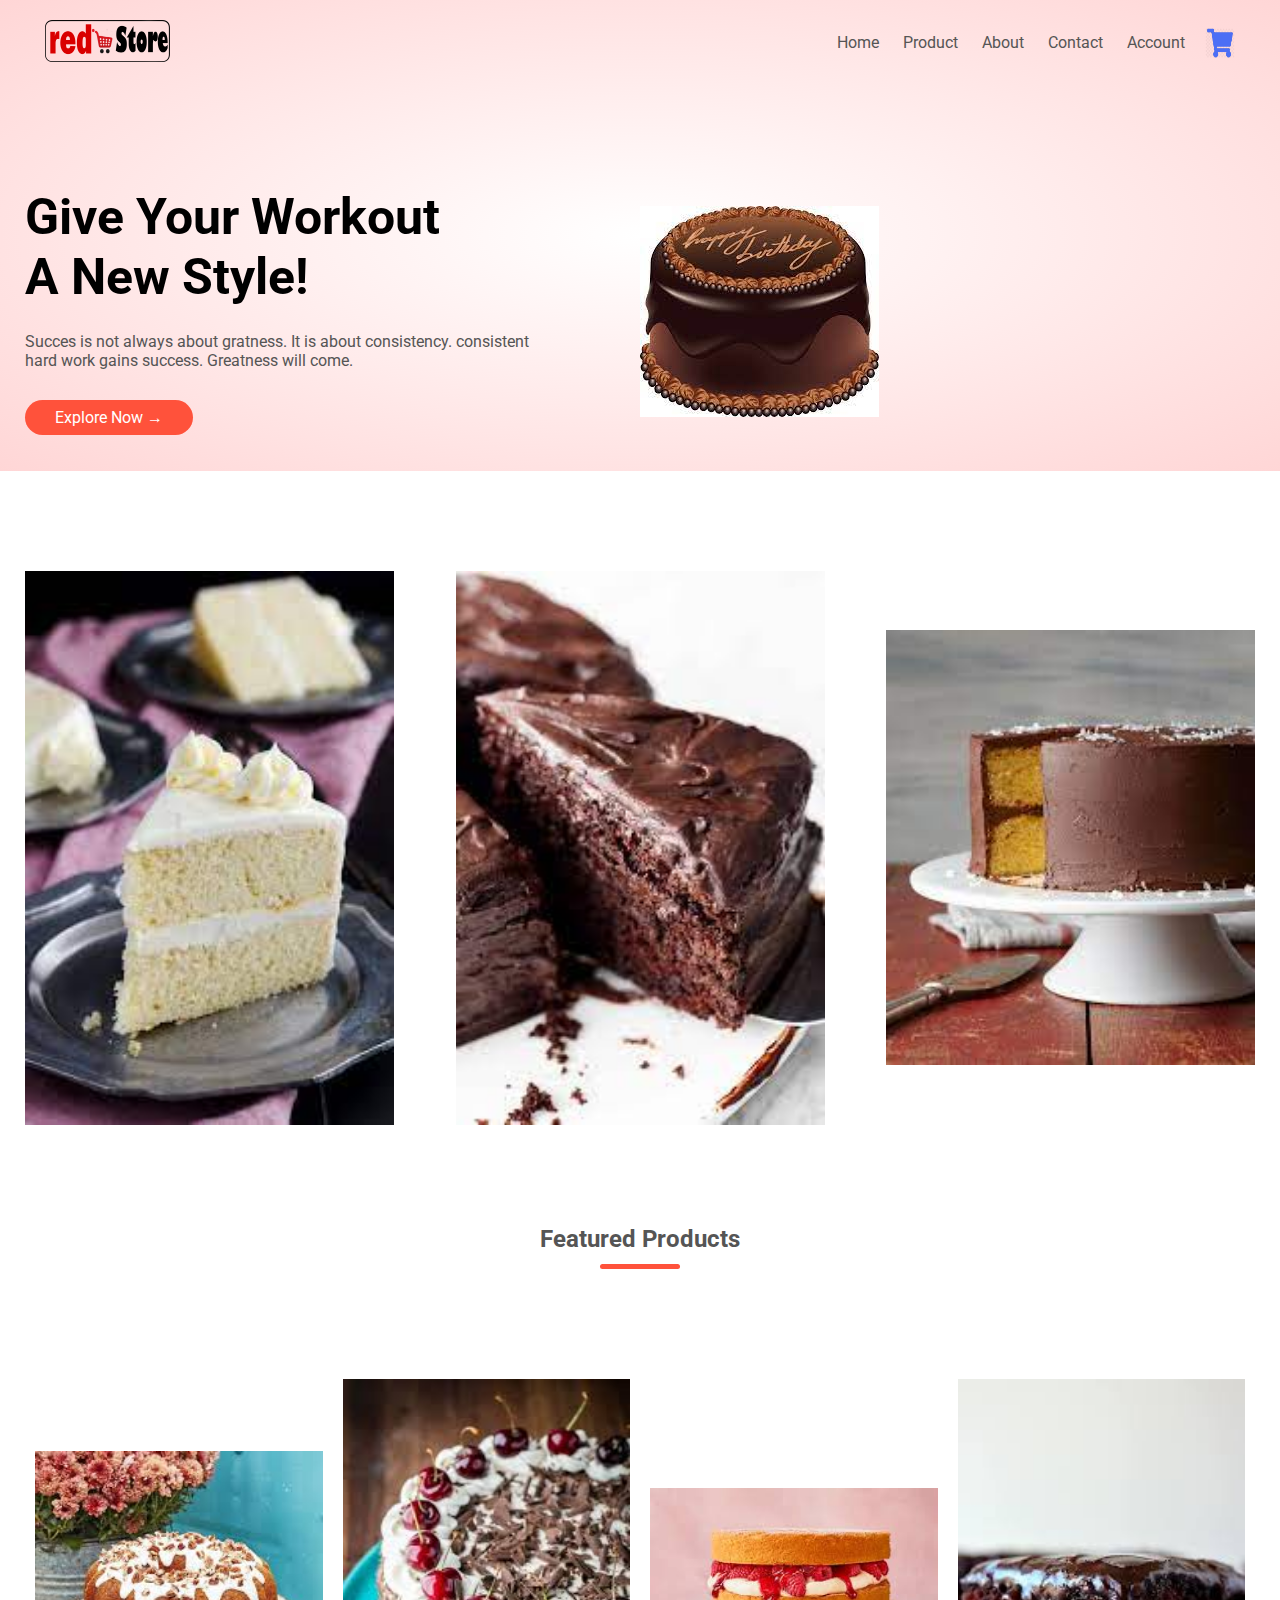
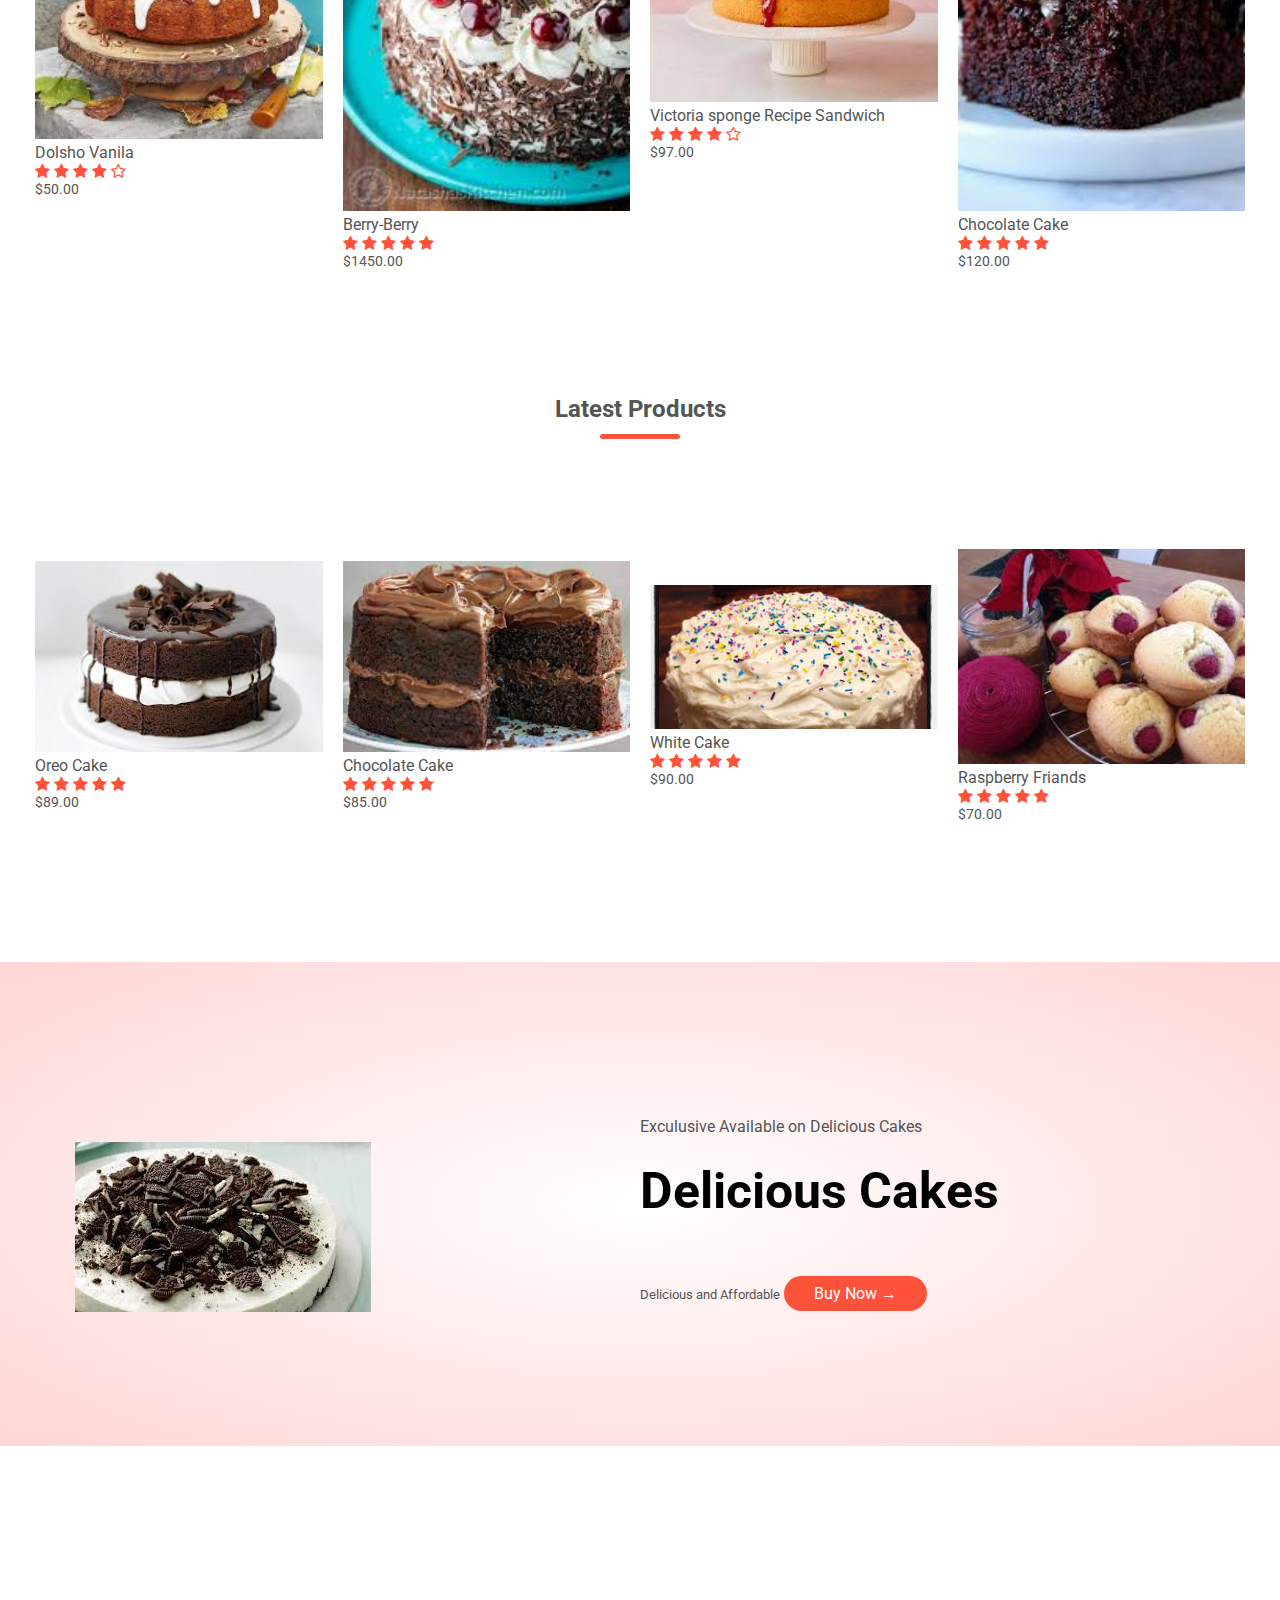
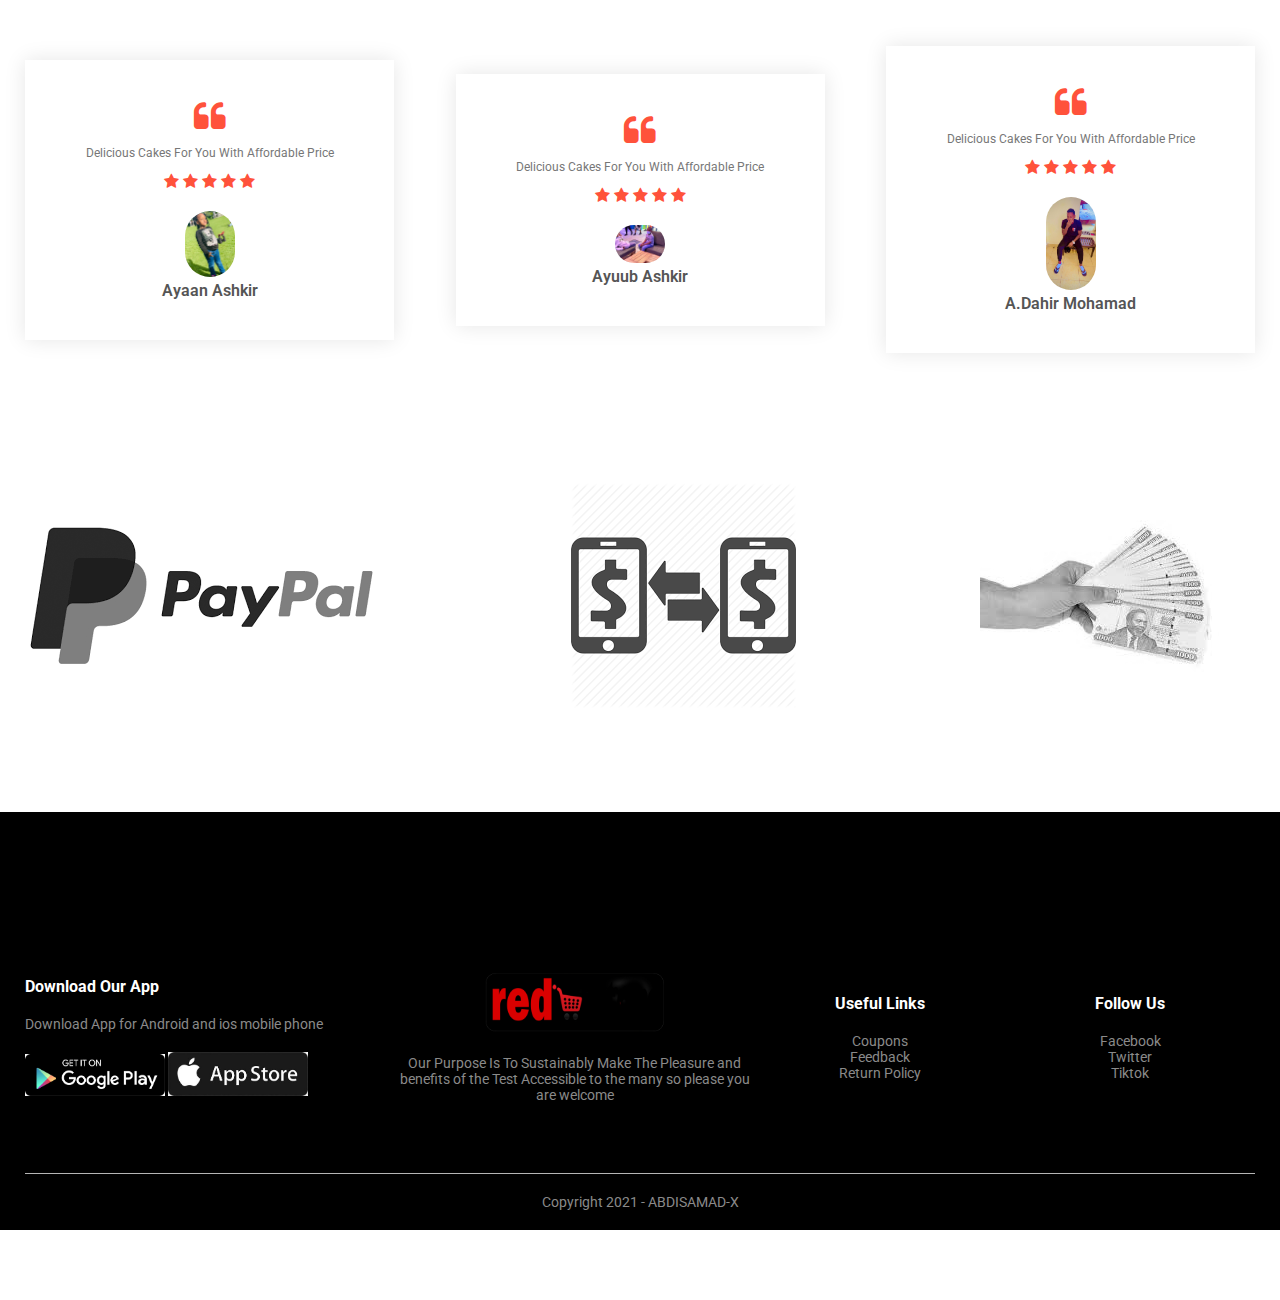
<file: index.html>
<!DOCTYPE html>
<html lang="en">

<head>
    <meta charset="UTF-8">
    <meta name="viewport" content="width=device-width, initial-scale=1.0">
    <meta http-equiv="X-UA-Compatible" content="IE=edge">
    <meta name="viewport" content="width=device-width, initial-scale=1.0">
    <title>White Store</title>
    <link rel="stylesheet" href="style.css">
    <link rel="preconnect" href="https://fonts.gstatic.com">
    <link
        href="https://fonts.googleapis.com/css2?family=Roboto:wght@100;300;400&family=Zilla+Slab+Highlight&display=swap"
        rel="stylesheet">
    <link rel="stylesheet" href="https://stackpath.bootstrapcdn.com/font-awesome/4.7.0/css/font-awesome.min.css">

</head>

<body>
    <div class="header">
        <div class="container">
            <div class="navbar">
                <div class="logo">
                    <a href="index.html"><img src="images/logo.png" width="125px"></a>
                </div>
                <nav>
                    <ul id="MenuItems">
                        <li><a href="index.html">Home</a></li>
                        <li><a href="product.html">Product</a></li>
                        <li><a href="#">About</a></li>
                        <li><a href="#">Contact</a></li>
                        <li><a href="account.html">Account</a></li>
                    </ul>
                </nav>
                <img src="images/cart.png" width="30px" height="30px">
                <img src="images/menu.png" class="menu-icon" onclick="menutoggle()">
            </div>
            <div class="row">
                <div class="col-2">
                    <h1>Give Your Workout <br> A New Style!</h1>
                    <p>Succes is not always about gratness. It is about consistency. consistent<br> hard work gains
                        success.
                        Greatness will come.</p>
                    <a href="" class="btn">Explore Now &#8594;</a>
                </div>
                <div class="col-2">
                    <img src="./images/2cake png.jpg">
                </div>
            </div>
        </div>
    </div>
    <!------featured categories------->
    <div class=" categories">
        <div class="small-container">
            <div class="row">
                <div class="col-3">
                    <img src="images/same1.jpg">
                </div>
                <div class="col-3">
                    <img src="images/same2.jpg">
                </div>
                <div class="col-3">
                    <img src="images/same3.jpg">
                </div>
            </div>
        </div>

        <!------featured products------->
        <div class="small-container">
            <h2 class="title">Featured Products</h2>
            <div class="row">
                <div class="col-4">
                    <a href="products.detail.html"><img src="images/again1.jpg"></a>
                    <a href="products.detail.html">
                        <h4>Dolsho Vanila</h4>
                    </a>
                    <div class="rating">
                        <i class="fa fa-star"></i>
                        <i class="fa fa-star"></i>
                        <i class="fa fa-star"></i>
                        <i class="fa fa-star"></i>
                        <i class="fa fa-star-o"></i>
                    </div>
                    <p>$50.00</p>
                </div>
                <div class="col-4">
                    <img src="images/again2.jpg">
                    <h4>Berry-Berry</h4>
                    <div class="rating">
                        <i class="fa fa-star"></i>
                        <i class="fa fa-star"></i>
                        <i class="fa fa-star"></i>
                        <i class="fa fa-star"></i>
                        <i class="fa fa-star"></i>
                    </div>
                    <p>$1450.00</p>
                </div>
                <div class="col-4">
                    <img src="images/again3.jpg">
                    <h4>Victoria sponge Recipe Sandwich</h4>
                    <div class="rating">
                        <i class="fa fa-star"></i>
                        <i class="fa fa-star"></i>
                        <i class="fa fa-star"></i>
                        <i class="fa fa-star"></i>
                        <i class="fa fa-star-o"></i>
                    </div>
                    <p>$97.00</p>
                </div>
                <div class="col-4">
                    <img src="images/again4.jpg">
                    <h4>Chocolate Cake</h4>
                    <div class="rating">
                        <i class="fa fa-star"></i>
                        <i class="fa fa-star"></i>
                        <i class="fa fa-star"></i>
                        <i class="fa fa-star"></i>
                        <i class="fa fa-star"></i>
                    </div>
                    <p>$120.00</p>
                </div>
            </div>
            <h2 class="title">Latest Products</h2>
            <div class="row">
                <div class="col-4">
                    <img src="images/k1.jpg">
                    <h4>Oreo Cake</h4>
                    <div class="rating">
                        <i class="fa fa-star"></i>
                        <i class="fa fa-star"></i>
                        <i class="fa fa-star"></i>
                        <i class="fa fa-star"></i>
                        <i class="fa fa-star"></i>
                    </div>
                    <p>$89.00</p>
                </div>
                <div class="col-4">
                    <img src="images/k2.jpg">
                    <h4>Chocolate Cake</h4>
                    <div class="rating">
                        <i class="fa fa-star"></i>
                        <i class="fa fa-star"></i>
                        <i class="fa fa-star"></i>
                        <i class="fa fa-star"></i>
                        <i class="fa fa-star"></i>
                    </div>
                    <p>$85.00</p>
                </div>
                <div class="col-4">
                    <img src="images/k4.jpg">
                    <h4>White Cake</h4>
                    <div class="rating">
                        <i class="fa fa-star"></i>
                        <i class="fa fa-star"></i>
                        <i class="fa fa-star"></i>
                        <i class="fa fa-star"></i>
                        <i class="fa fa-star"></i>
                    </div>
                    <p>$90.00</p>
                </div>
                <div class="col-4">
                    <img src="images/k3.jpg">
                    <h4>Raspberry Friands</h4>
                    <div class="rating">
                        <i class="fa fa-star"></i>
                        <i class="fa fa-star"></i>
                        <i class="fa fa-star"></i>
                        <i class="fa fa-star"></i>
                        <i class="fa fa-star"></i>
                    </div>
                    <p>$70.00</p>
                </div>
            </div>
        </div>
        <!----------- offer ---------->
        <div class="offer">
            <div class="small-container">
                <div class="row">
                    <div class="col-2">
                        <img src="images/offer1.jpg" class="offer-img">
                    </div>
                    <div class="col-2">
                        <p>Exculusive Available on Delicious Cakes</p>
                        <h1>Delicious Cakes</h1>
                        <small>Delicious and Affordable</small>
                        <a href="" class="btn">Buy Now &#8594;</a>
                    </div>
                </div>
            </div>
        </div>

        <!------testimonial------>
        <div class="testimonial">
            <div class="small-container">
                <div class="row">
                    <div class="col-3">
                        <i class="fa fa-quote-left"></i>
                        <p>Delicious Cakes For You With Affordable Price</p>
                        <div class="rating">
                            <i class="fa fa-star"></i>
                            <i class="fa fa-star"></i>
                            <i class="fa fa-star"></i>
                            <i class="fa fa-star"></i>
                            <i class="fa fa-star"></i>
                        </div>
                        <img src="images/ayaan.jpg">
                        <h3>Ayaan Ashkir</h3>
                    </div>
                    <div class="col-3">
                        <i class="fa fa-quote-left"></i>
                        <p>Delicious Cakes For You With Affordable Price</p>
                        <div class="rating">
                            <i class="fa fa-star"></i>
                            <i class="fa fa-star"></i>
                            <i class="fa fa-star"></i>
                            <i class="fa fa-star"></i>
                            <i class="fa fa-star"></i>
                        </div>
                        <img src="images/ayuub.jpg">
                        <h3>Ayuub Ashkir</h3>
                    </div>
                    <div class="col-3">
                        <i class="fa fa-quote-left"></i>
                        <p>Delicious Cakes For You With Affordable Price</p>
                        <div class="rating">
                            <i class="fa fa-star"></i>
                            <i class="fa fa-star"></i>
                            <i class="fa fa-star"></i>
                            <i class="fa fa-star"></i>
                            <i class="fa fa-star"></i>
                        </div>
                        <img src="images/abdi-x.jpg">
                        <h3>A.Dahir Mohamad</h3>
                    </div>
                </div>
            </div>
        </div>

        <!-----------brands------------>
        <div class="brands">
            <div class="small-container">
                <div class="row">
                    <div class="col-5">
                        <img src="images/paypall.png">
                    </div>
                    <div class="col-5">
                        <img src="images/moneytm.png">
                    </div>
                    <div class="col-5">
                        <img src="images/pessa.jpg">
                    </div>
                </div>
            </div>
        </div>

        <!----------footer----------->
        <div class="footer">
            <div class="container">
                <div class="row">
                    <div class="footer-col-1">
                        <h3>Download Our App</h3>
                        <p>Download App for Android and ios mobile phone</p>
                        <div class="app-logo">
                            <img src="images/get1.png">
                            <img src="images/get2.jpg">
                        </div>
                    </div>
                    <div class="footer-col-2">
                        <img src="images/logo.png" width="125px">
                        <p>Our Purpose Is To Sustainably Make The Pleasure and benefits of the Test Accessible to the
                            many so please you are welcome</p>
                    </div>
                    <div class="footer-col-3">
                        <h3>Useful Links</h3>
                        <ul>
                            <li>Coupons</li>
                            <li>Feedback</li>
                            <li>Return Policy</li>
                        </ul>
                    </div>
                    <div class="footer-col-4">
                        <h3>Follow Us</h3>
                        <ul>
                            <li>Facebook</li>
                            <li>Twitter</li>
                            <li>Tiktok</li>
                        </ul>
                    </div>
                </div>
                <hr>
                <p class="Copyright">Copyright 2021 - ABDISAMAD-X</p>
            </div>
        </div>
        <!------------js for toggle menu--------------->
        <script>
            var MenuItems = document.getElementById("MenuItems");

            MenuItems.style.maxHeight = "0px";

            function menutoggle() {
                if (MenuItems.style.maxHeight == "0px") {
                    MenuItems.style.maxHeight = "200px"
                }
                else {
                    MenuItems.style.maxHeight = "0px"
                }
            }
        </script>
</body>

</html>
</file>
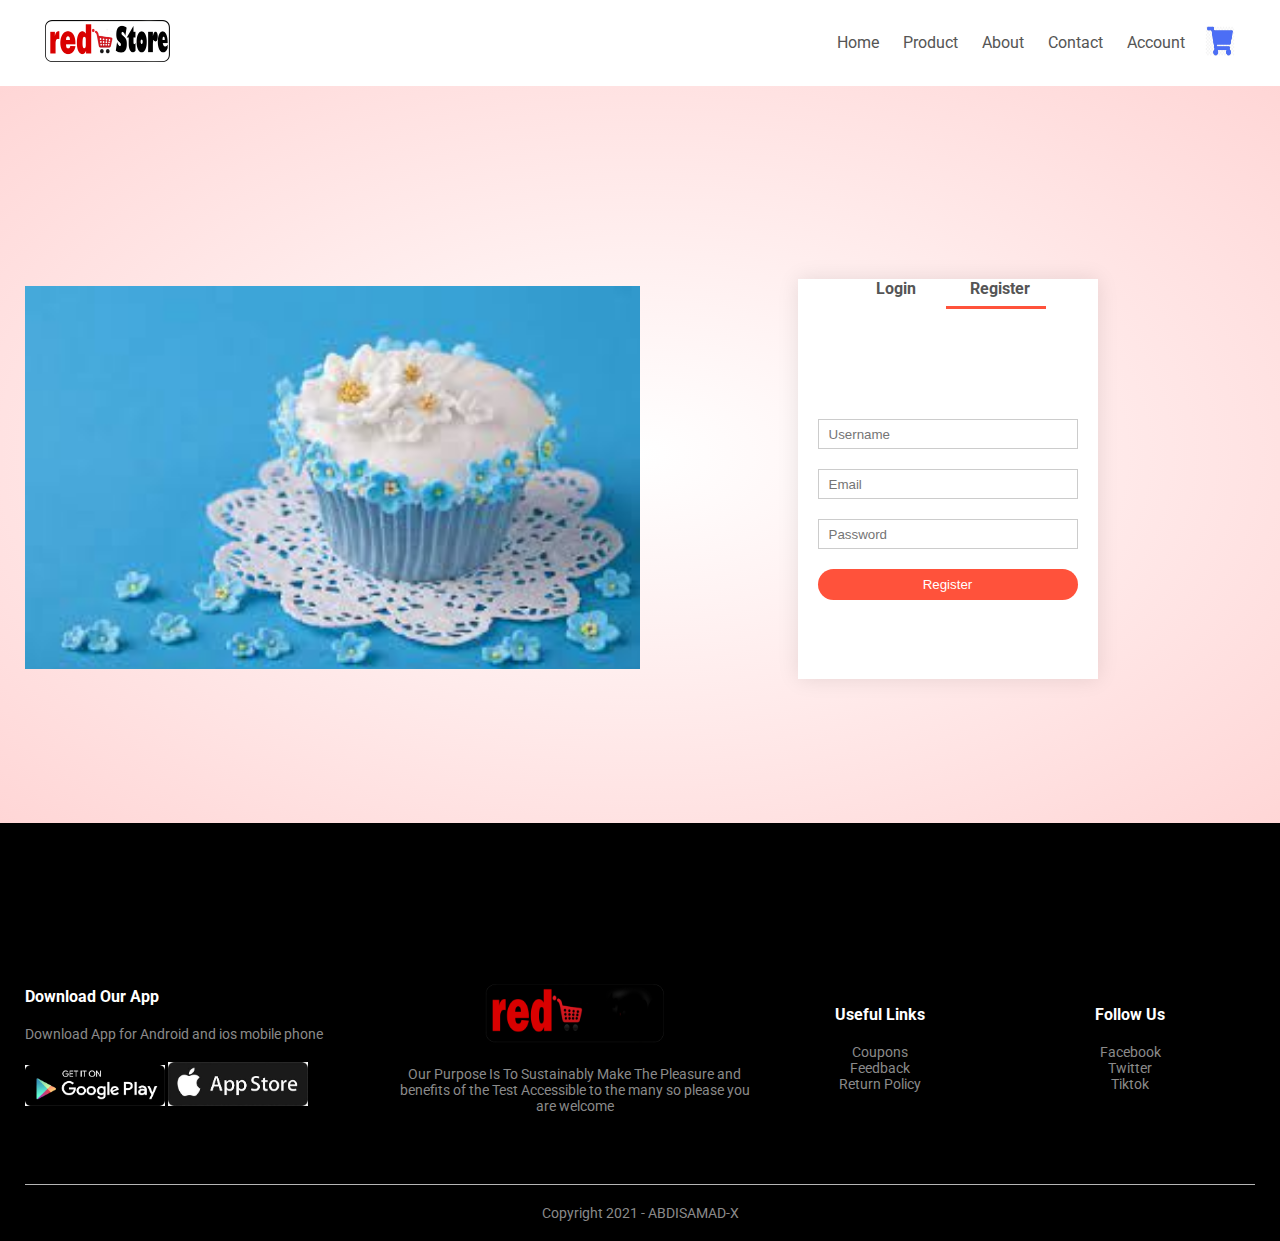
<file: account.html>
<!DOCTYPE html>
<html lang="en">

<head>
    <meta charset="UTF-8">
    <meta name="viewport" content="width=device-width, initial-scale=1.0">
    <meta http-equiv="X-UA-Compatible" content="IE=edge">
    <meta name="viewport" content="width=device-width, initial-scale=1.0">
    <title>All Products - White Store</title>
    <link rel="stylesheet" href="style.css">
    <link rel="preconnect" href="https://fonts.gstatic.com">
    <link
        href="https://fonts.googleapis.com/css2?family=Roboto:wght@100;300;400&family=Zilla+Slab+Highlight&display=swap"
        rel="stylesheet">
    <link rel="stylesheet" href="https://stackpath.bootstrapcdn.com/font-awesome/4.7.0/css/font-awesome.min.css">

</head>

<body>

    <div class="container">
        <div class="navbar">
            <div class="logo">
                <a href="index.html"><img src="images/logo.png" width="125px"></a>
            </div>
            <nav>
                <ul id="MenuItems">
                    <li><a href="index.html">Home</a></li>
                    <li><a href="product.html">Product</a></li>
                    <li><a href="">About</a></li>
                    <li><a href="">Contact</a></li>
                    <li><a href="account.html">Account</a></li>
                </ul>
            </nav>
            <a href="cart.html"><img src="images/cart.png" width="30px" height="30px"></a>
            <img src="images/menu.png" class="menu-icon" onclick="menutoggle()">
        </div>
    </div>

    <!-------------------account page------------------>
    <div class="account-page">
        <div class="container">
            <div class="row">
                <div class="col-2">
                    <img src="images/back2.jpg" width="100%">
                </div>
                <div class="col-2">
                    <div class="form-container">
                        <div class="form-btn">
                            <span onclick="login()">Login</span>
                            <span onclick="register()">Register</span>
                            <hr id="Indicator">
                        </div>

                        <form id="LoginForm">
                            <input type="text" placeholder="Username">
                            <input type="password" placeholder="Password">
                            <button type="Submit" class="btn">Login</button>
                            <a href="">Forgot password</a>
                        </form>

                        <form id="RegForm">
                            <input type="text" placeholder="Username">
                            <input type="email" placeholder="Email">
                            <input type="password" placeholder="Password">
                            <button type="Submit" class="btn">Register</button>
                        </form>

                    </div>
                </div>
            </div>
        </div>
    </div>
    <!----------footer----------->
    <div class="footer">
        <div class="container">
            <div class="row">
                <div class="footer-col-1">
                    <h3>Download Our App</h3>
                    <p>Download App for Android and ios mobile phone</p>
                    <div class="app-logo">
                        <img src="images/get1.png">
                        <img src="images/get2.jpg">
                    </div>
                </div>
                <div class="footer-col-2">
                    <img src="images/logo.png" width="125px">
                    <p>Our Purpose Is To Sustainably Make The Pleasure and benefits of the Test Accessible to the
                        many so please you are welcome</p>
                </div>
                <div class="footer-col-3">
                    <h3>Useful Links</h3>
                    <ul>
                        <li>Coupons</li>
                        <li>Feedback</li>
                        <li>Return Policy</li>
                    </ul>
                </div>
                <div class="footer-col-4">
                    <h3>Follow Us</h3>
                    <ul>
                        <li>Facebook</li>
                        <li>Twitter</li>
                        <li>Tiktok</li>
                    </ul>
                </div>
            </div>
            <hr>
            <p class="Copyright">Copyright 2021 - ABDISAMAD-X</p>
        </div>
    </div>
    <!------------js for toggle menu--------------->
    <script>
        var MenuItems = document.getElementById("MenuItems");

        MenuItems.style.maxHeight = "0px";

        function menutoggle() {
            if (MenuItems.style.maxHeight == "0px") {
                MenuItems.style.maxHeight = "200px"
            }
            else {
                MenuItems.style.maxHeight = "0px"
            }
        }
    </script>

    <!-------------js for toggle form--------------->
    <script>
        var LoginForm = document.getElementById("LoginForm");
        var RegForm = document.getElementById("RegForm");
        var Indicator = document.getElementById("Indicator");

        function register() {

            RegForm.style.transform = "translateX(0px)";
            LoginForm.style.transform = "translateX(0px)";
            Indicator.style.transform = "translateX(100px)";
        }
        function login() {

            RegForm.style.transform = "translateX(300px)";
            LoginForm.style.transform = "translateX(300px)";
            Indicator.style.transform = "translateX(0px)";
        }




    </script>



</body>

</html>
</file>
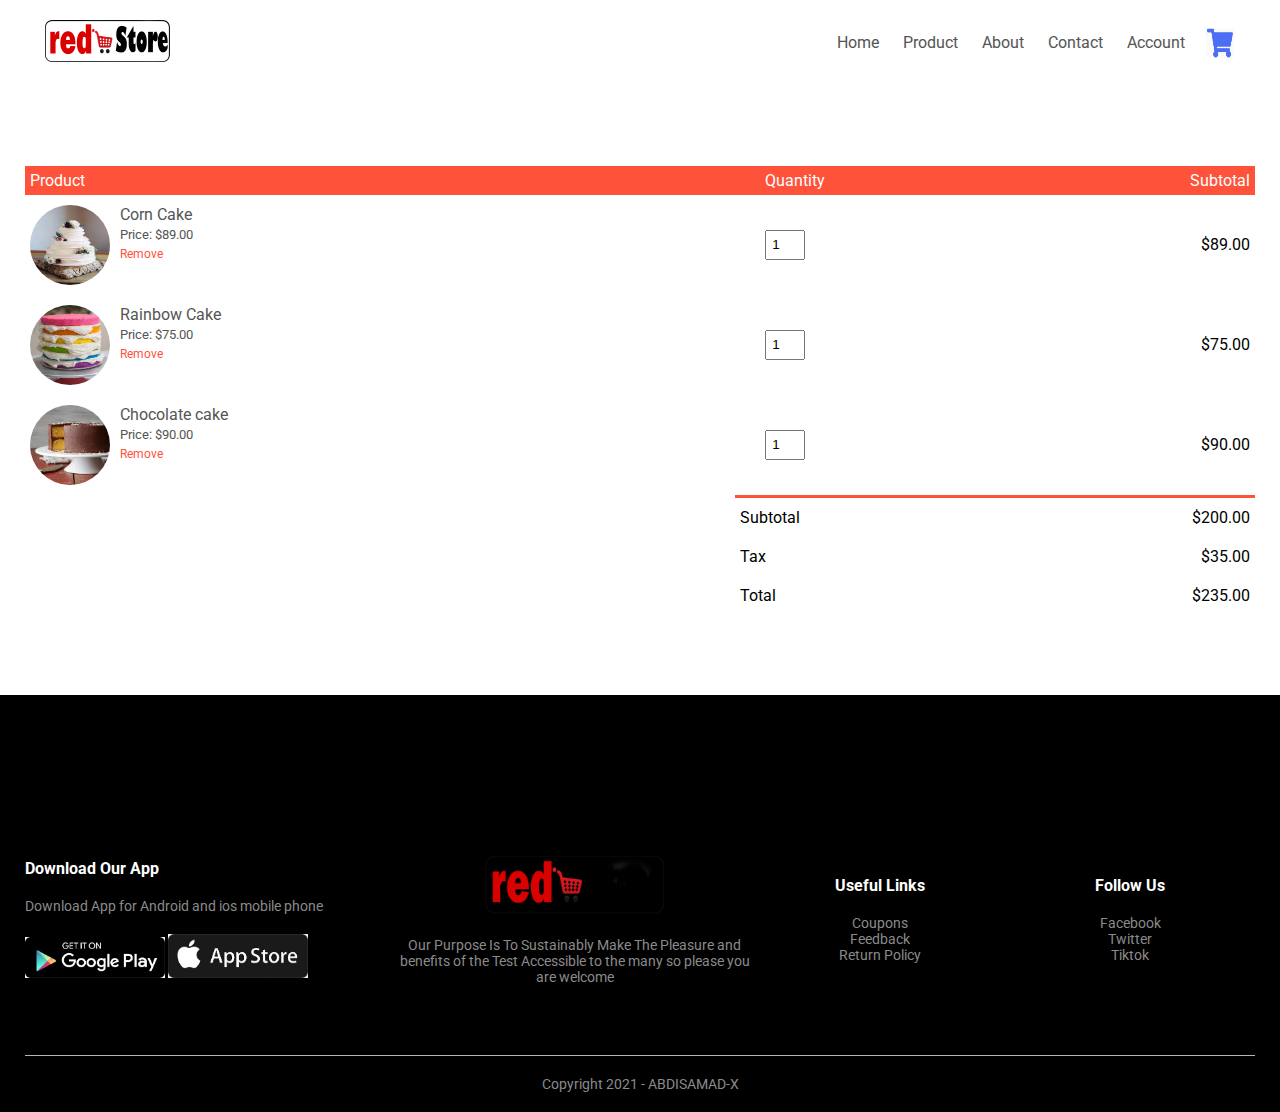
<file: cart.html>
<!DOCTYPE html>
<html lang="en">

<head>
    <meta charset="UTF-8">
    <meta name="viewport" content="width=device-width, initial-scale=1.0">
    <meta http-equiv="X-UA-Compatible" content="IE=edge">
    <meta name="viewport" content="width=device-width, initial-scale=1.0">
    <title>All Products - White Store</title>
    <link rel="stylesheet" href="style.css">
    <link rel="preconnect" href="https://fonts.gstatic.com">
    <link
        href="https://fonts.googleapis.com/css2?family=Roboto:wght@100;300;400&family=Zilla+Slab+Highlight&display=swap"
        rel="stylesheet">
    <link rel="stylesheet" href="https://stackpath.bootstrapcdn.com/font-awesome/4.7.0/css/font-awesome.min.css">

</head>

<body>

    <div class="container">
        <div class="navbar">
            <div class="logo">
                <a href="index.html"><img src="images/logo.png" width="125px"></a>
            </div>
            <nav>
                <ul id="MenuItems">
                    <li><a href="index.html">Home</a></li>
                    <li><a href="product.html">Product</a></li>
                    <li><a href="">About</a></li>
                    <li><a href="">Contact</a></li>
                    <li><a href="account.html">Account</a></li>
                </ul>
            </nav>
            <img src="images/cart.png" width="30px" height="30px">
            <img src="images/menu.png" class="menu-icon" onclick="menutoggle()">
        </div>
    </div>
    <!----------cart items details----------------->
    <div class="small-container cart-page">
        <table>
            <tr>
                <th>Product</th>
                <th>Quantity</th>
                <th>Subtotal</th>
            </tr>
            <tr>
                <td>
                    <div class="cart-info">
                        <img src="images/same5.jpg">
                        <div>
                            <p>Corn Cake</p>
                            <small>Price: $89.00</small>
                            <br>
                            <a href="">Remove</a>
                        </div>
                    </div>

                </td>
                <td><input type="number" value="1"></td>
                <td>$89.00</td>
            </tr>
            <tr>
                <td>
                    <div class="cart-info">
                        <img src="images/same4.jpg">
                        <div>
                            <p>Rainbow Cake</p>
                            <small>Price: $75.00</small>
                            <br>
                            <a href="">Remove</a>
                        </div>
                    </div>

                </td>
                <td><input type="number" value="1"></td>
                <td>$75.00</td>
            </tr>
            <tr>
                <td>
                    <div class="cart-info">
                        <img src="images/same3.jpg">
                        <div>
                            <p>Chocolate cake</p>
                            <small>Price: $90.00</small>
                            <br>
                            <a href="">Remove</a>
                        </div>
                    </div>

                </td>
                <td><input type="number" value="1"></td>
                <td>$90.00</td>
            </tr>
        </table>
        <div class="total-price">

            <table>
                <tr>
                    <td>Subtotal</td>
                    <td>$200.00</td>
                </tr>
                <tr>
                    <td>Tax</td>
                    <td>$35.00</td>
                </tr>
                <tr>
                    <td>Total</td>
                    <td>$235.00</td>
                </tr>
            </table>
        </div>



    </div>
    <!----------footer----------->
    <div class="footer">
        <div class="container">
            <div class="row">
                <div class="footer-col-1">
                    <h3>Download Our App</h3>
                    <p>Download App for Android and ios mobile phone</p>
                    <div class="app-logo">
                        <img src="images/get1.png">
                        <img src="images/get2.jpg">
                    </div>
                </div>
                <div class="footer-col-2">
                    <img src="images/logo.png" width="125px">
                    <p>Our Purpose Is To Sustainably Make The Pleasure and benefits of the Test Accessible to the
                        many so please you are welcome</p>
                </div>
                <div class="footer-col-3">
                    <h3>Useful Links</h3>
                    <ul>
                        <li>Coupons</li>
                        <li>Feedback</li>
                        <li>Return Policy</li>
                    </ul>
                </div>
                <div class="footer-col-4">
                    <h3>Follow Us</h3>
                    <ul>
                        <li>Facebook</li>
                        <li>Twitter</li>
                        <li>Tiktok</li>
                    </ul>
                </div>
            </div>
            <hr>
            <p class="Copyright">Copyright 2021 - ABDISAMAD-X</p>
        </div>
    </div>
    <!------------js for toggle menu--------------->
    <script>
        var MenuItems = document.getElementById("MenuItems");

        MenuItems.style.maxHeight = "0px";

        function menutoggle() {
            if (MenuItems.style.maxHeight == "0px") {
                MenuItems.style.maxHeight = "200px"
            }
            else {
                MenuItems.style.maxHeight = "0px"
            }
        }
    </script>
</body>

</html>
</file>
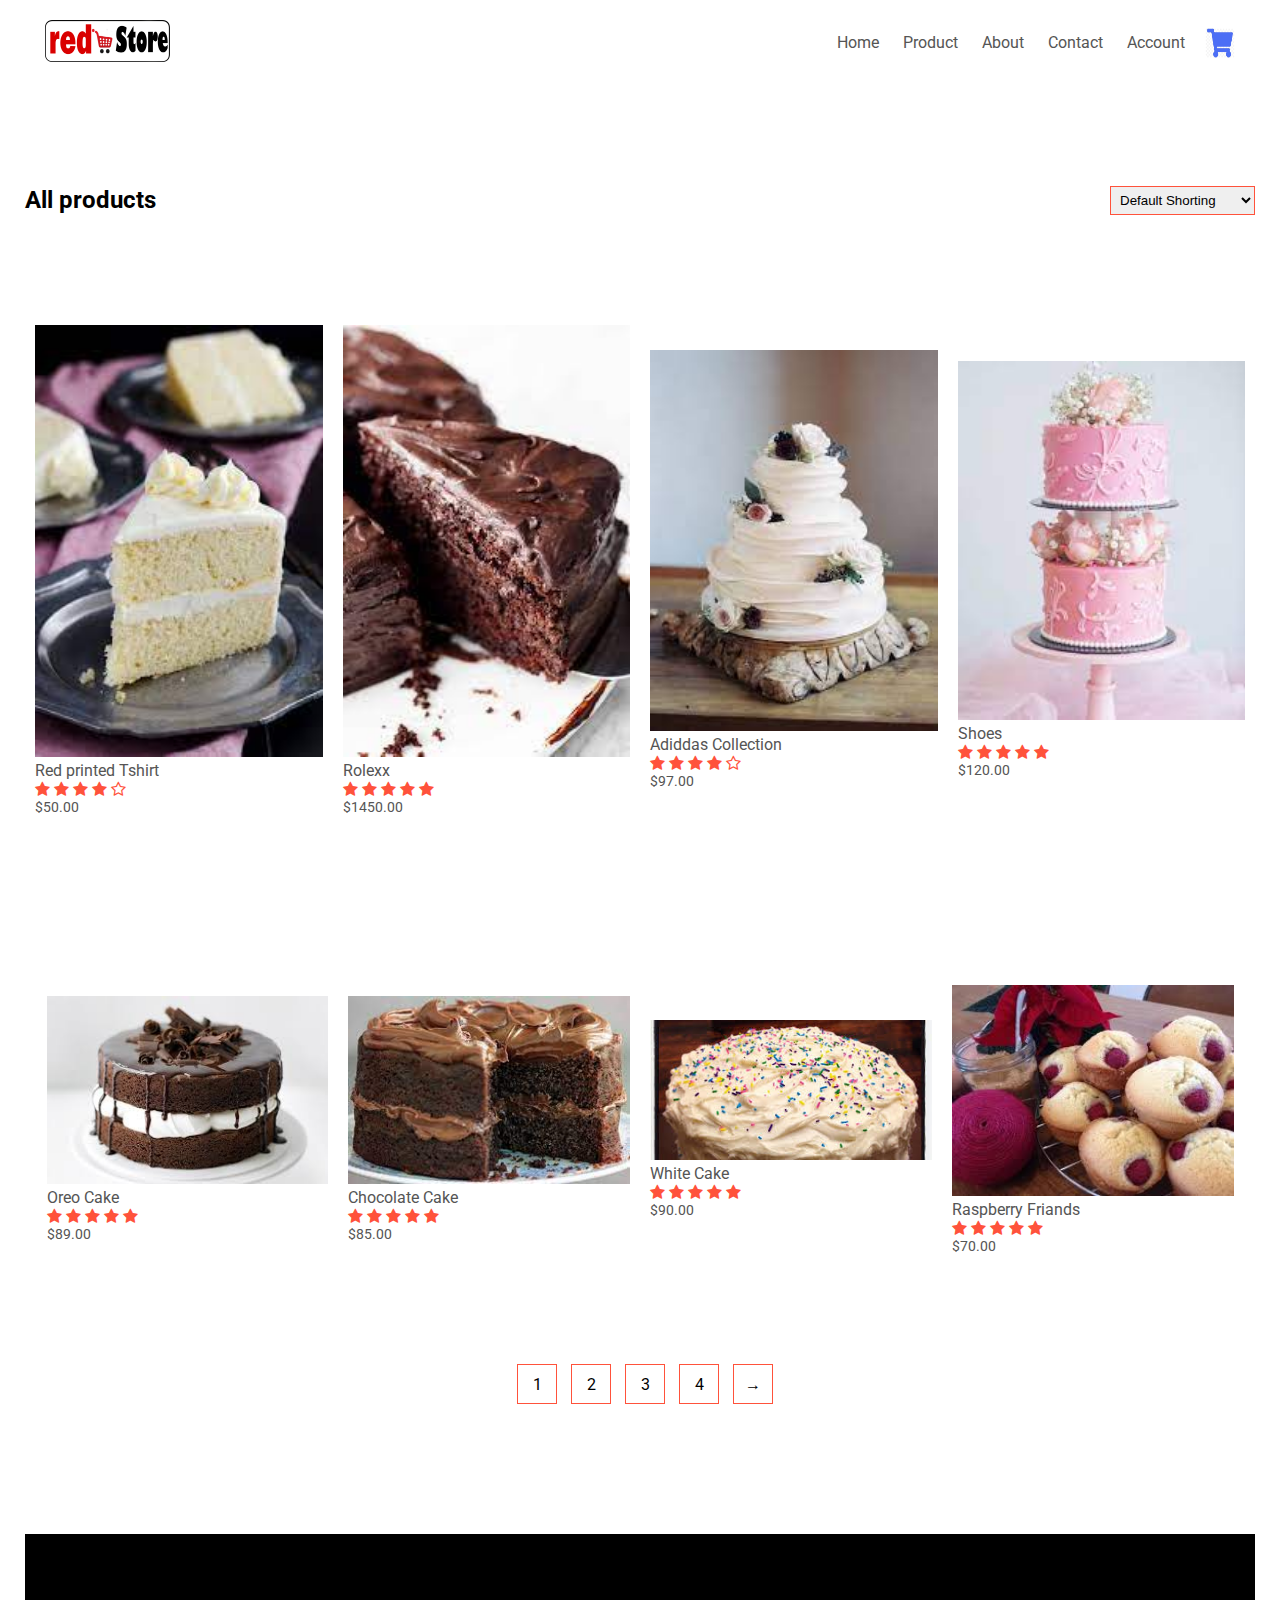
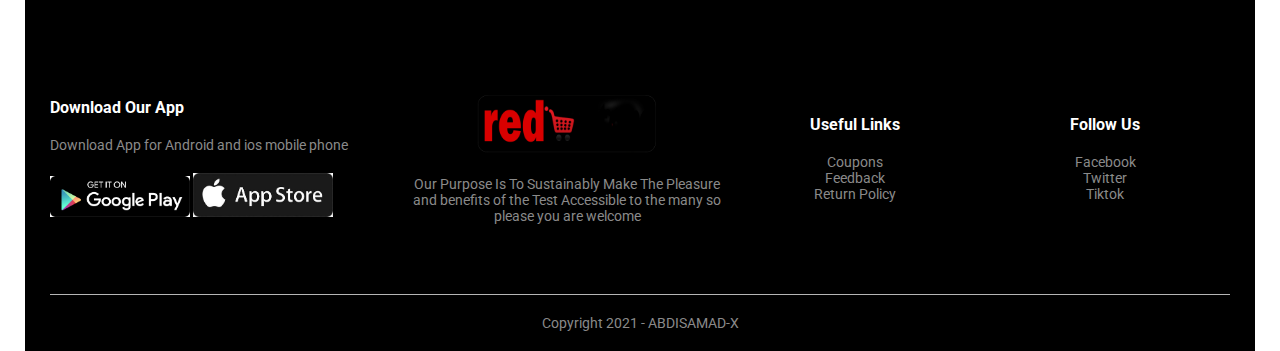
<file: product.html>
<!DOCTYPE html>
<html lang="en">

<head>
    <meta charset="UTF-8">
    <meta name="viewport" content="width=device-width, initial-scale=1.0">
    <meta http-equiv="X-UA-Compatible" content="IE=edge">
    <meta name="viewport" content="width=device-width, initial-scale=1.0">
    <title>All Products - White Store</title>
    <link rel="stylesheet" href="style.css">
    <link rel="preconnect" href="https://fonts.gstatic.com">
    <link
        href="https://fonts.googleapis.com/css2?family=Roboto:wght@100;300;400&family=Zilla+Slab+Highlight&display=swap"
        rel="stylesheet">
    <link rel="stylesheet" href="https://stackpath.bootstrapcdn.com/font-awesome/4.7.0/css/font-awesome.min.css">

</head>

<body>

    <div class="container">
        <div class="navbar">
            <div class="logo">
                <a href="index.html"><img src="images/logo.png" width="125px"></a>
            </div>
            <nav>
                <ul id="MenuItems">
                    <li><a href="index.html">Home</a></li>
                    <li><a href="product.html">Product</a></li>
                    <li><a href="">About</a></li>
                    <li><a href="">Contact</a></li>
                    <li><a href="account.html">Account</a></li>
                </ul>
            </nav>
            <img src="images/cart.png" width="30px" height="30px">
            <img src="images/menu.png" class="menu-icon" onclick="menutoggle()">
        </div>
    </div>

    <div class="small-container">

        <div class="row row-2">
            <h2>All products</h2>
            <select>
                <option>Default Shorting</option>
                <option>Short by Price</option>
                <option>Short by Popularity</option>
                <option>Short by rating</option>
                <option>Short by sale</option>
            </select>
        </div>
        <div class="row">
            <div class="col-4">
                <img src="images/same1.jpg">
                <h4>Red printed Tshirt</h4>
                <div class="rating">
                    <i class="fa fa-star"></i>
                    <i class="fa fa-star"></i>
                    <i class="fa fa-star"></i>
                    <i class="fa fa-star"></i>
                    <i class="fa fa-star-o"></i>
                </div>
                <p>$50.00</p>
            </div>
            <div class="col-4">
                <img src="images/same2.jpg">
                <h4>Rolexx</h4>
                <div class="rating">
                    <i class="fa fa-star"></i>
                    <i class="fa fa-star"></i>
                    <i class="fa fa-star"></i>
                    <i class="fa fa-star"></i>
                    <i class="fa fa-star"></i>
                </div>
                <p>$1450.00</p>
            </div>
            <div class="col-4">
                <img src="images/same5.jpg">
                <h4>Adiddas Collection</h4>
                <div class="rating">
                    <i class="fa fa-star"></i>
                    <i class="fa fa-star"></i>
                    <i class="fa fa-star"></i>
                    <i class="fa fa-star"></i>
                    <i class="fa fa-star-o"></i>
                </div>
                <p>$97.00</p>
            </div>
            <div class="col-4">
                <img src="images/same6.jpg">
                <h4>Shoes</h4>
                <div class="rating">
                    <i class="fa fa-star"></i>
                    <i class="fa fa-star"></i>
                    <i class="fa fa-star"></i>
                    <i class="fa fa-star"></i>
                    <i class="fa fa-star"></i>
                </div>
                <p>$120.00</p>
            </div>
            <div class="row">
                <div class="col-4">
                    <img src="images/k1.jpg">
                    <h4>Oreo Cake</h4>
                    <div class="rating">
                        <i class="fa fa-star"></i>
                        <i class="fa fa-star"></i>
                        <i class="fa fa-star"></i>
                        <i class="fa fa-star"></i>
                        <i class="fa fa-star"></i>
                    </div>
                    <p>$89.00</p>
                </div>
                <div class="col-4">
                    <img src="images/k2.jpg">
                    <h4>Chocolate Cake</h4>
                    <div class="rating">
                        <i class="fa fa-star"></i>
                        <i class="fa fa-star"></i>
                        <i class="fa fa-star"></i>
                        <i class="fa fa-star"></i>
                        <i class="fa fa-star"></i>
                    </div>
                    <p>$85.00</p>
                </div>
                <div class="col-4">
                    <img src="images/k4.jpg">
                    <h4>White Cake</h4>
                    <div class="rating">
                        <i class="fa fa-star"></i>
                        <i class="fa fa-star"></i>
                        <i class="fa fa-star"></i>
                        <i class="fa fa-star"></i>
                        <i class="fa fa-star"></i>
                    </div>
                    <p>$90.00</p>
                </div>
                <div class="col-4">
                    <img src="images/k3.jpg">
                    <h4>Raspberry Friands</h4>
                    <div class="rating">
                        <i class="fa fa-star"></i>
                        <i class="fa fa-star"></i>
                        <i class="fa fa-star"></i>
                        <i class="fa fa-star"></i>
                        <i class="fa fa-star"></i>
                    </div>
                    <p>$70.00</p>
                </div>
            </div>
            <div class="page-btn">
                <span>1</span>
                <span>2</span>
                <span>3</span>
                <span>4</span>
                <span>&#8594;</span>
            </div>
        </div>
        <!----------footer----------->
        <div class="footer">
            <div class="container">
                <div class="row">
                    <div class="footer-col-1">
                        <h3>Download Our App</h3>
                        <p>Download App for Android and ios mobile phone</p>
                        <div class="app-logo">
                            <img src="images/get1.png">
                            <img src="images/get2.jpg">
                        </div>
                    </div>
                    <div class="footer-col-2">
                        <img src="images/logo.png" width="125px">
                        <p>Our Purpose Is To Sustainably Make The Pleasure and benefits of the Test Accessible to the
                            many so please you are welcome</p>
                    </div>
                    <div class="footer-col-3">
                        <h3>Useful Links</h3>
                        <ul>
                            <li>Coupons</li>
                            <li>Feedback</li>
                            <li>Return Policy</li>
                        </ul>
                    </div>
                    <div class="footer-col-4">
                        <h3>Follow Us</h3>
                        <ul>
                            <li>Facebook</li>
                            <li>Twitter</li>
                            <li>Tiktok</li>
                        </ul>
                    </div>
                </div>
                <hr>
                <p class="Copyright">Copyright 2021 - ABDISAMAD-X</p>
            </div>
        </div>
        <!------------js for toggle menu--------------->
        <script>
            var MenuItems = document.getElementById("MenuItems");

            MenuItems.style.maxHeight = "0px";

            function menutoggle() {
                if (MenuItems.style.maxHeight == "0px") {
                    MenuItems.style.maxHeight = "200px"
                }
                else {
                    MenuItems.style.maxHeight = "0px"
                }
            }
        </script>
</body>

</html>
</file>
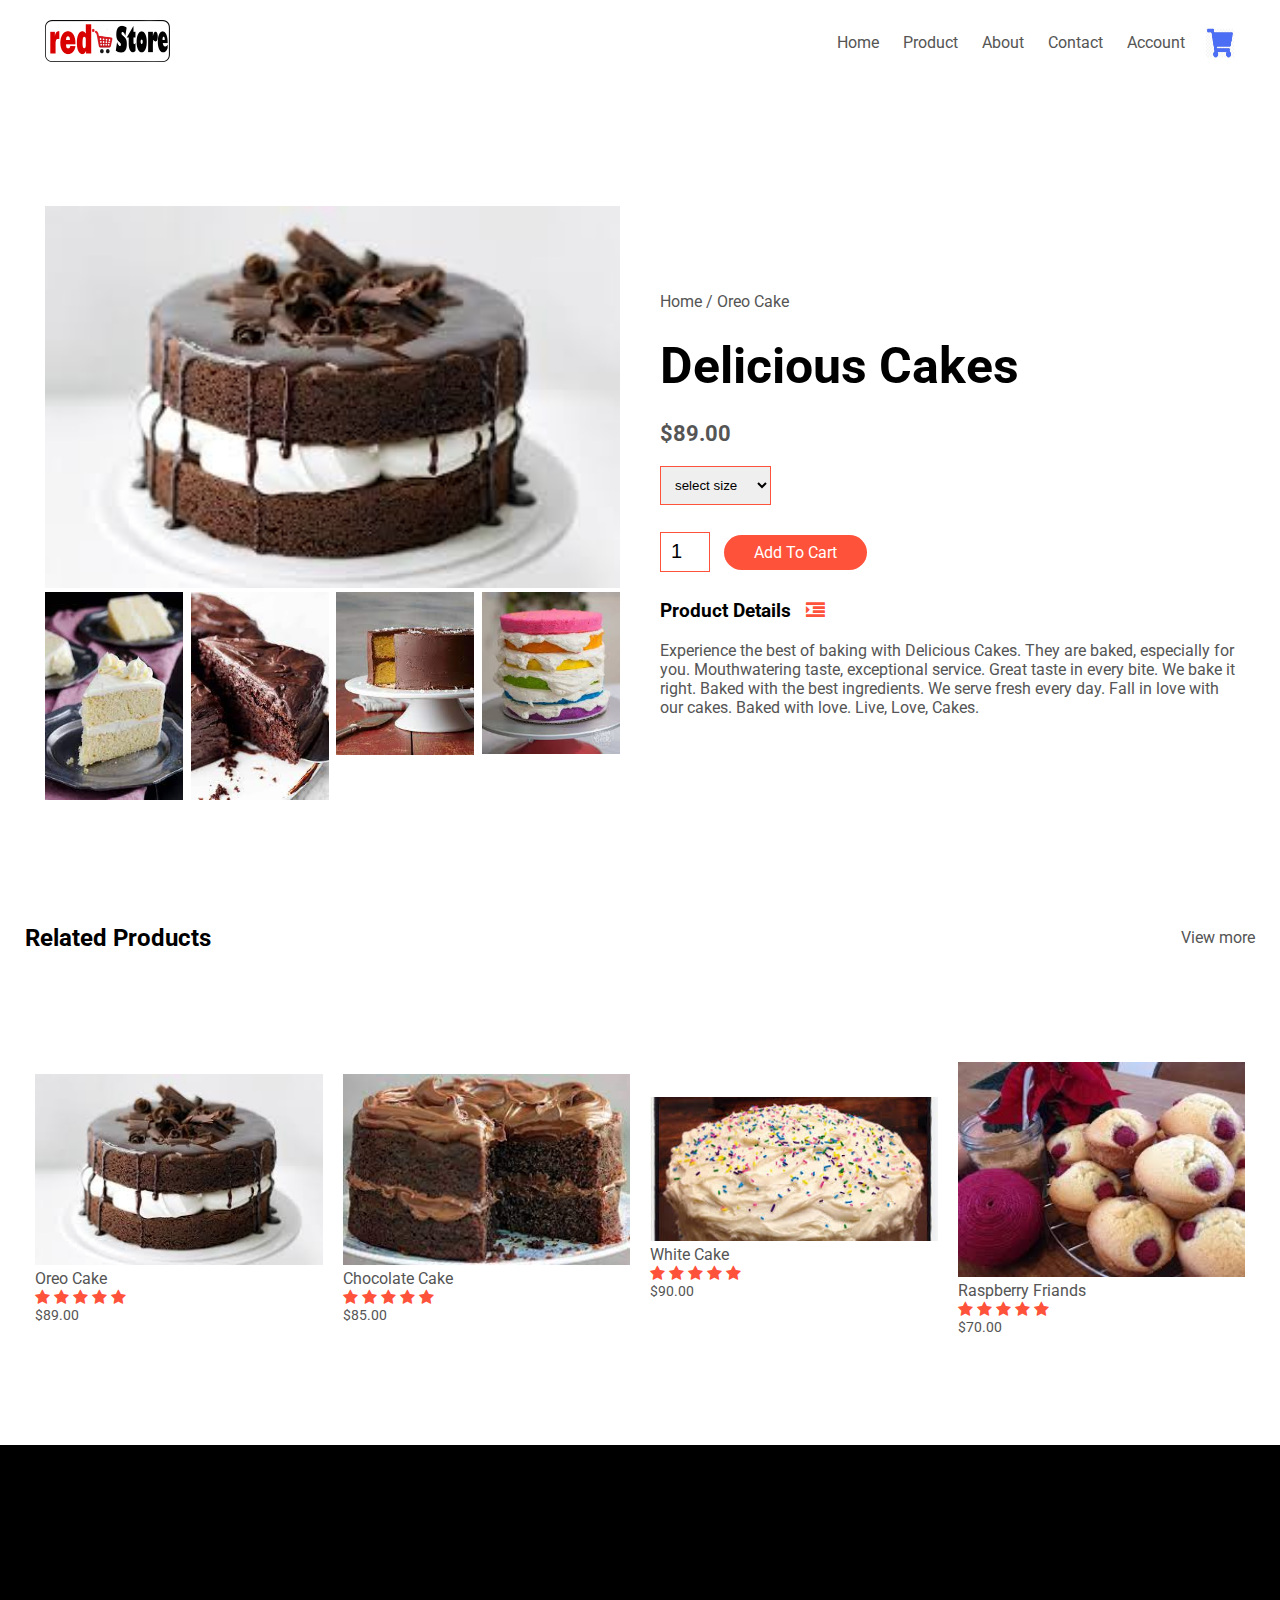
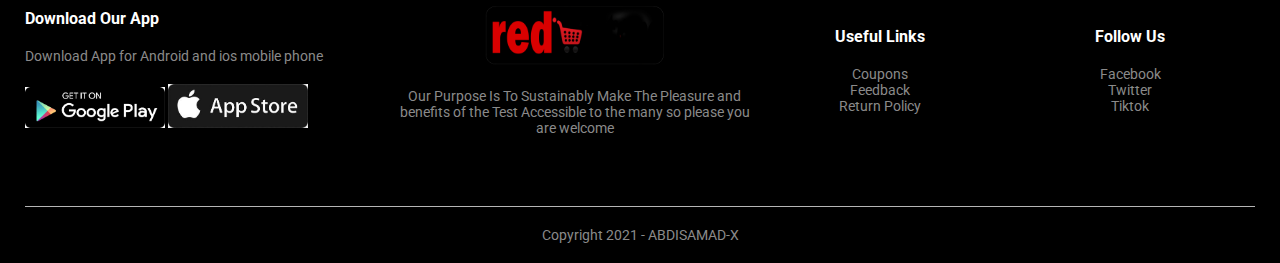
<file: products.detail.html>
<!DOCTYPE html>
<html lang="en">

<head>
    <meta charset="UTF-8">
    <meta name="viewport" content="width=device-width, initial-scale=1.0">
    <meta http-equiv="X-UA-Compatible" content="IE=edge">
    <meta name="viewport" content="width=device-width, initial-scale=1.0">
    <title>All Products - White Store</title>
    <link rel="stylesheet" href="style.css">
    <link rel="preconnect" href="https://fonts.gstatic.com">
    <link
        href="https://fonts.googleapis.com/css2?family=Roboto:wght@100;300;400&family=Zilla+Slab+Highlight&display=swap"
        rel="stylesheet">
    <link rel="stylesheet" href="https://stackpath.bootstrapcdn.com/font-awesome/4.7.0/css/font-awesome.min.css">

</head>

<body>

    <div class="container">
        <div class="navbar">
            <div class="logo">
                <img src="images/logo.png" width="125px">
            </div>
            <nav>
                <ul id="MenuItems">
                    <li><a href="">Home</a></li>
                    <li><a href="">Product</a></li>
                    <li><a href="">About</a></li>
                    <li><a href="">Contact</a></li>
                    <li><a href="">Account</a></li>
                </ul>
            </nav>
            <img src="images/cart.png" width="30px" height="30px">
            <img src="images/menu.png" class="menu-icon" onclick="menutoggle()">
        </div>
    </div>
    <!--------------------single products details--------------->

    <div class="small-container single-products">
        <div class="row">
            <div class="col-2">
                <img src="images/k1.jpg" width="100%" id="ProductImg">

                <div class="small-img-row">
                    <div class="small-img-col">
                        <img src="images/same1.jpg" width="100%" class="small-img">
                    </div>
                    <div class="small-img-col">
                        <img src="images/same2.jpg" width="100%" class="small-img">
                    </div>
                    <div class="small-img-col">
                        <img src="images/same3.jpg" width="100%" class="small-img">
                    </div>
                    <div class="small-img-col">
                        <img src="images/same4.jpg" width="100%" class="small-img">
                    </div>
                </div>



            </div>
            <div class="col-2">
                <p>Home / Oreo Cake</p>
                <h1>Delicious Cakes</h1>
                <h4>$89.00</h4>
                <select>
                    <option>select size</option>
                    <option>small</option>
                    <option>Medium</option>
                    <option>Large</option>
                    <option>Extra Large</option>
                </select>
                <input type="number" value="1">
                <a href="" class="btn">Add To Cart</a>
                <h3>Product Details <i class="fa fa-indent"></i></h3>
                <br>
                <p>Experience the best of baking with Delicious Cakes.
                    They are baked, especially for you.
                    Mouthwatering taste, exceptional service.
                    Great taste in every bite.
                    We bake it right.
                    Baked with the best ingredients.
                    We serve fresh every day.
                    Fall in love with our cakes.
                    Baked with love.
                    Live, Love, Cakes.</p>
            </div>
        </div>
    </div>
    <!-------------tittle--------------->
    <div class="small-container">
        <div class="row row-2">
            <h2>Related Products</h2>
            <p>View more</p>
        </div>
    </div>


    <div class="small-container">
        <div class="row">
            <div class="col-4">
                <img src="images/k1.jpg">
                <h4>Oreo Cake</h4>
                <div class="rating">
                    <i class="fa fa-star"></i>
                    <i class="fa fa-star"></i>
                    <i class="fa fa-star"></i>
                    <i class="fa fa-star"></i>
                    <i class="fa fa-star"></i>
                </div>
                <p>$89.00</p>
            </div>
            <div class="col-4">
                <img src="images/k2.jpg">
                <h4>Chocolate Cake</h4>
                <div class="rating">
                    <i class="fa fa-star"></i>
                    <i class="fa fa-star"></i>
                    <i class="fa fa-star"></i>
                    <i class="fa fa-star"></i>
                    <i class="fa fa-star"></i>
                </div>
                <p>$85.00</p>
            </div>
            <div class="col-4">
                <img src="images/k4.jpg">
                <h4>White Cake</h4>
                <div class="rating">
                    <i class="fa fa-star"></i>
                    <i class="fa fa-star"></i>
                    <i class="fa fa-star"></i>
                    <i class="fa fa-star"></i>
                    <i class="fa fa-star"></i>
                </div>
                <p>$90.00</p>
            </div>
            <div class="col-4">
                <img src="images/k3.jpg">
                <h4>Raspberry Friands</h4>
                <div class="rating">
                    <i class="fa fa-star"></i>
                    <i class="fa fa-star"></i>
                    <i class="fa fa-star"></i>
                    <i class="fa fa-star"></i>
                    <i class="fa fa-star"></i>
                </div>
                <p>$70.00</p>
            </div>
        </div>
    </div>
    <!----------footer----------->
    <div class="footer">
        <div class="container">
            <div class="row">
                <div class="footer-col-1">
                    <h3>Download Our App</h3>
                    <p>Download App for Android and ios mobile phone</p>
                    <div class="app-logo">
                        <img src="images/get1.png">
                        <img src="images/get2.jpg">
                    </div>
                </div>
                <div class="footer-col-2">
                    <img src="images/logo.png" width="125px">
                    <p>Our Purpose Is To Sustainably Make The Pleasure and benefits of the Test Accessible to the
                        many so please you are welcome</p>
                </div>
                <div class="footer-col-3">
                    <h3>Useful Links</h3>
                    <ul>
                        <li>Coupons</li>
                        <li>Feedback</li>
                        <li>Return Policy</li>
                    </ul>
                </div>
                <div class="footer-col-4">
                    <h3>Follow Us</h3>
                    <ul>
                        <li>Facebook</li>
                        <li>Twitter</li>
                        <li>Tiktok</li>
                    </ul>
                </div>
            </div>
            <hr>
            <p class="Copyright">Copyright 2021 - ABDISAMAD-X</p>
        </div>
    </div>
    <!------------js for toggle menu--------------->
    <script>
        var MenuItems = document.getElementById("MenuItems");

        MenuItems.style.maxHeight = "0px";

        function menutoggle() {
            if (MenuItems.style.maxHeight == "0px") {
                MenuItems.style.maxHeight = "200px"
            }
            else {
                MenuItems.style.maxHeight = "0px"
            }
        }
    </script>
    <!--------------js for product gallery----------------->
    <script>
        var ProductImg = document.getElementById("ProductImg");
        var SmallImg = document.getElementsByClassName("small-img");

        SmallImg[0].onclick = function () {
            ProductImg.src = SmallImg[0].src;
        }
        SmallImg[1].onclick = function () {
            ProductImg.src = SmallImg[1].src;
        }
        SmallImg[2].onclick = function () {
            ProductImg.src = SmallImg[2].src;
        }
        SmallImg[3].onclick = function () {
            ProductImg.src = SmallImg[3].src;
        }

    </script>
</body>

</html>
</file>
<file: style.css>
*{
    margin: 0;
    padding: 0;
    box-sizing: border-box;;
}

body{
    font-family: 'Roboto', sans-serif;
}
.navbar{
    display: flex;
    align-items: center;
    padding: 20px;
}
nav{
    flex: 1;
    text-align: right;
}
nav ul{
    display: inline-block;
    list-style-type: none;
}
nav ul li{
    display: inline-block;
    margin-right: 20px;
}
a{
    text-decoration: none;
    color: #555;
}
p{
    color: #555;
}
.container{
    max-width: 100%;
    margin: auto;
    padding-left: 25px;
    padding-right: 25px;
}
.row{
    display: flex;
    align-items: center;
    flex-wrap: wrap;
    justify-content: space-around;
}
.col-2{
    flex-basis: 50%;
    min-width: 300px;
}
.col-2 img{
    max-width: 100%;
    padding: 50px 0;
}
.col-2 h1{
    font-size: 50px;
    line-height: 60px;
    margin: 25px 0;
}
.btn{
    display: inline-block;
    background: #ff523b;
    color: #fff;
    padding: 8px 30px;
    margin: 30px 0;
    border-radius: 30px;
    transition: background 0.5s;
}

.btn:hover{
    background: #563434;
}

.header{
    background: radial-gradient(#fff,#ffd6d6);
}
.header .row{
    margin-top: 70px;
}
.categories{
    margin: 70px 0;
}
.col-3{
    flex-basis: 30%;
    min-width: 250px;
    margin-bottom: 30px;
}
.col-3 img{
    width: 100%;
}
.small-container{
    max-width: 100%;
    margin: auto;
    padding-left: 25px;
    padding-right: 25px;
}
.col-4{
    flex-basis: 25%;
    padding: 10px;
    min-width: 200px;
    margin-bottom: 50px;
    transition: transform 0.5s;
}
.col-4 img{
    width: 100%;
}
.title{
    text-align: center;
    margin: 0 auto 80px;
    position: relative;
    line-height: 60px;
    color: #555;
}
.title::after{
    content: '';
    background: #ff523b;
    width: 80px;
    height: 5px;
    border-radius: 5px;
    position: absolute;
    bottom: 0;
    left: 50%;
    transform: translateX(-50%);
}
h4{
    color: #555;
    font-weight: normal;
}
.col-4 p{
    font-size: 14px;
}
.rating .fa{
    color: #ff523b;
}
.col-4:hover{
    transform: translateY(-5px);
}

/*-----offer-----*/
.offer{
    background: radial-gradient(#fff,#ffd6d6);
    margin-top: 80px;
    padding: 30px 0;
}
.col-2 .offer-img{
    padding: 50px;
}
small{
    color: #555;
}

/*-----testimonial-----*/
.testimonial{
    padding-top: 100px;
}
.testimonial .col-3{
    text-align: center;
    padding: 40px 20px;
    box-shadow: 0 0 20px 0px rgb(0,0,0,0.1);
    cursor: pointer;
    transition: transform 0.5s;
}
.testimonial .col-3 img{
    width: 50px;
    margin-top: 20px;
    border-radius: 50px;
}
.testimonial .col-3:hover{
    transform: translateY(-10px);
}
.fa.fa-quote-left{
    font-size: 34px;
    color: #ff523b;
}
.col-3 p{
    font-size: 12px;
    margin: 12px 0;
    color: #777;
}
.testimonial .col-3 h3{
    font-weight: 600;
    color: #555;
    font-size: 16px;
}
/*---------brands-------*/
.brands{
    margin: 100px auto;
}
.col-5 img{
    width: 100%;
    cursor: pointer;
    filter: grayscale(100%);
}
.col-5 img:hover{
    filter: grayscale(0);
}
/*------------footer------------*/
.footer{
    background: #000;
    color: #8a8a8a;
    font-size: 14px;
    padding: 60px 0 20px;
}
.footer p{
    color: #8a8a8a;
}
.footer h3{
    color: #fff;
    margin-bottom: 20px;
}
.footer-col-1, .footer-col-2, .footer-col-3, .footer-col-4{
    min-width: 250px;
    margin-bottom: 20px;
}
.footer-col-1{
    flex-basis: 30%;
}
.footer-col-2{
    flex: 1;
    text-align: center;
}
.footer-col-2 img{
    width: 180px;
    margin-bottom: 20px;
}
.footer-col-3, .footer-col-4{
    flex-basis: 12%;
    text-align: center;
}
ul{
    list-style-type: none;
}
.app-logo{
    margin-top: 20px;
}
.app-logo img{
    width: 140px;
}
.footer hr{
    border: none;
    background: #b5b5b5;
    height: 1px;
    margin: 20px 0;
}
.Copyright{
    text-align: center;
}
.menu-icon{
    width: 28px;
    margin-left: 20px;
    display: none;
}

/*----------media query for menu------------*/

@media only screen and (max-width: 800px){
    nav ul{
        position: absolute;
        top: 70px;
        left: 0;
        background: #333;
        width: 100%;
        overflow: hidden;
        transition: max-height 0.5s;
    }
    nav ul li{
        display: block;
        margin-right: 50px;
        margin-block-end: 10px;
        margin-bottom: 10px;
    }
    nav ul li a{
        color: #fff;
    }
    .menu-icon{
        display: block;
        cursor: pointer;
    }
}

/*------------all products------------*/

.row, .row-2{
    justify-content: space-between;
    margin: 100px auto 50px;
}
select{
    border: 1px solid #ff523b;
    padding: 5px;
}
select:focus{
    outline: none;
}
.page-btn{
    margin: 0 auto 80px;
}
.page-btn span{
    display: inline-block;
    border: 1px solid #ff523b;
    margin-left: 10px;
    width: 40px;
    height: 40px;
    text-align: center;
    line-height: 40px;
    cursor: pointer;
}
.page-btn span:hover{
    background: #ff523b;
    color: #fff;
}
/*-----------single products--------------------*/
.single-products{
    margin-top: 80px;
}
.single-products .col-2 img{
    padding: 0;
}
.single-products .col-2{
    padding: 20px;
}
.single-products h4{
    margin: 20px 0;
    font-size: 22px;
    font-weight: bold;
}
.single-products select{
    display: block;
    padding: 10px;
    margin-top: 20px;
}
.single-products input{
    width: 50px;
    height: 40px;
    padding-left: 10px;
    font-size: 20px;
    margin-right: 10px;
    border: 1px solid #ff523b;
}
input:focus{
    outline: none;
}
.single-products .fa{
    color: #ff523b;
    margin-left: 10px;
}
.small-img-row{
    display: flex;
    justify-content: space-between;
}
.small-img-col{
    flex-basis: 24%;
    cursor: pointer;
}
 /*----------cart items details-----------------*/
 .cart-page{
     margin: 80px auto;
 }
 table{
     width: 100%;
     border-collapse: collapse;
 }
 .cart-info{
     display: flex;
     flex-wrap: wrap;
 }
 th{
     text-align: left;
     padding: 5px;
     color: #fff;
     background: #ff523b;
     font-weight: normal;
 }
 td{
     padding: 10px 5px;
 }
 td input{
     width: 40px;
     height: 30px;
     padding: 5px;
 }
 td a{
     color: #ff523b;
     font-size: 12px;
 }
 td img{
     width: 80px;
     height: 80px;
     margin-right: 10px;
     border-radius: 50%;
 }
 .total-price{
     display: flex;
     justify-content: flex-end;
 }
 .total-price table{
     border-top: 3px solid #ff523b;
     width: 100%;
     max-width: 520px;
 }
 td:last-child{
     text-align: right;
 }
 th:last-child{
     text-align: right;
 }

 /*-----account page--------*/
 .account-page{
     padding: 50px 0;
     background: radial-gradient(#fff,#ffd6d6);
 }
 .form-container{
     background: #fff;
     width: 300px;
     height: 400px;
     position: relative;
     text-align: center;
     padding: 20px o;
     margin: auto;
     box-shadow: 0 0 20px 0px rgb(0,0,0,0.1);
     overflow: hidden;
    }
.form-container span{
    font-weight: bold;
    padding: 0 10px;
    color: #555;
    cursor: pointer;
    width: 100px;
    display: inline-block;
}
.form-btn{
    display: inline-block;
}
.form-container form{
    max-width: 300px;
    padding: 0 20px;   
    position: absolute;
    top: 130px;
    transition: transform 1s;
}
form input{
    width: 100%;
    height: 30px;
    margin: 10px 0;
    padding: 0 10px;
    border: 1px solid #ccc;
}
form .btn{
    width: 100%;
    border: none;
    cursor: pointer;
    margin: 10px 0;
}
form .btn:focus{
    outline: none;
}
#LoginForm{
    left: -300px;
}
#RegForm{
    left: 0;
}
form a{
    font-size: 12px;
}
#Indicator{
    width: 100px;
    border: none;
    background: #ff523b;
    height: 3px;
    margin-top: 8px;
    transform: translateX(100px);
    transition: transform 1s;
}

/*----------media query for less than 600 screen size------------*/
@media only screen and (max-width: 600px){
    .row{
        text-align: center;
    }
    .col-2, .col-3, .col-4{
        flex-basis: 100%;
    }
    .single-products .row{
        text-align: left;
    }
    .single-products .col-2{
        padding: 20px 0;
    }
    .single-products h1{
        font-size: 26px;
        line-height: 32px;
    }
    .cart-info p{
        display: none;
    }
}
</file>
